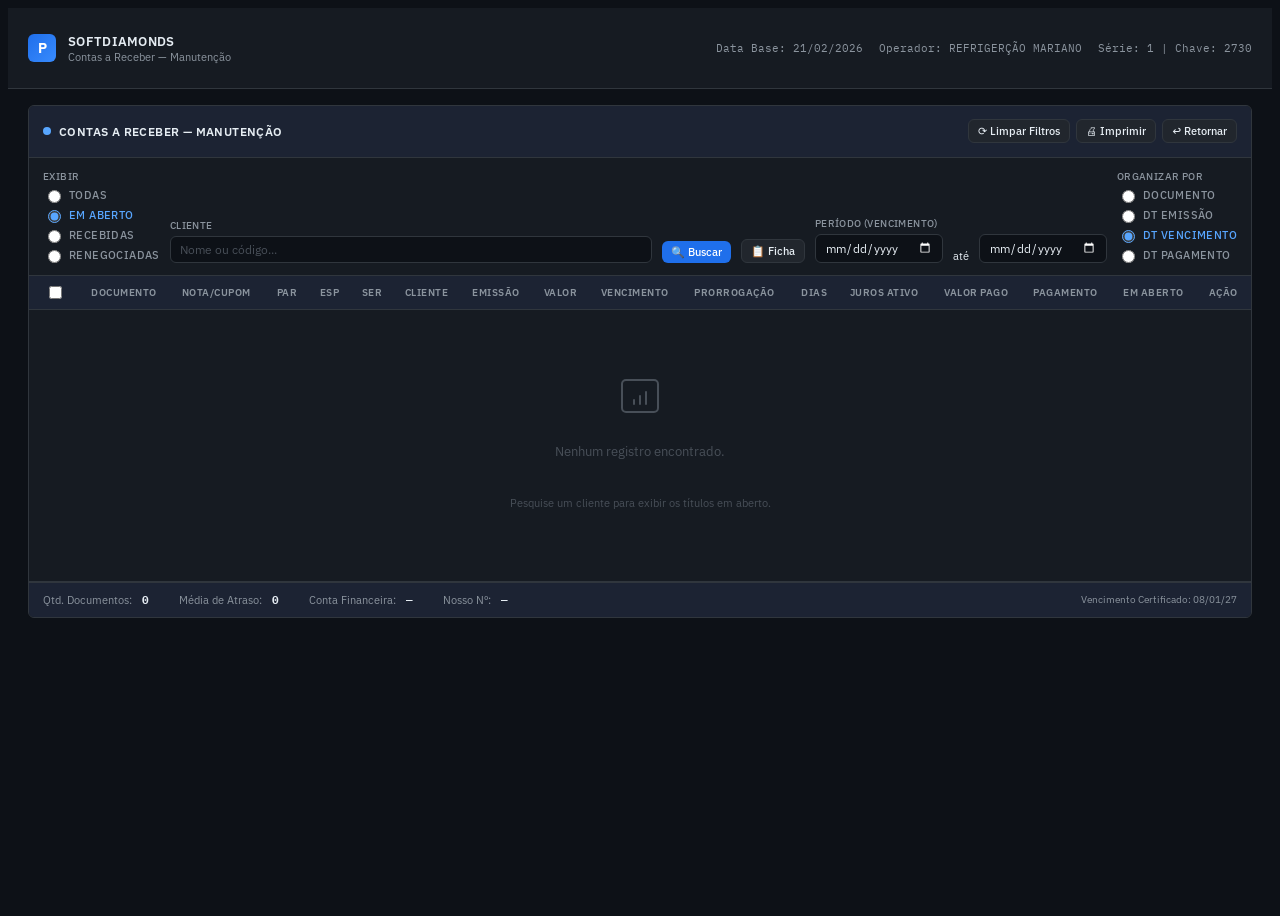
<file: DASHBOARD/GERENCIAMENTO DE CLIENTES/index.html>
<!DOCTYPE html>
<html lang="pt-BR">
<head>
  <meta charset="UTF-8" />
  <meta name="viewport" content="width=device-width, initial-scale=1.0" />
  <title>Parceiro – Contas a Receber</title>
  <link rel="stylesheet" href="style.css">
  <link href="https://fonts.googleapis.com/css2?family=IBM+Plex+Mono:wght@400;600&family=IBM+Plex+Sans:wght@300;400;500;600;700&display=swap" rel="stylesheet" />

</head>
<body>

<!-- ── TOP BAR ── -->
<div class="topbar">
  <div class="topbar-left">
    <div class="topbar-logo">P</div>
    <div>
      <div class="topbar-title">SOFTDIAMONDS</div>
      <div class="topbar-sub">Contas a Receber — Manutenção</div>
    </div>
  </div>    
  <div class="topbar-right">
    <span>Data Base: <span style="color:var(--blue)" id="dataBase">21/02/2026</span></span>
    <span>Operador: <span style="color:var(--txt-primary)">REFRIGERÇÃO MARIANO</span></span>
    <span>Série: 1 | Chave: 2730</span>
  </div>
</div>  

<!-- ── MAIN ── -->
<div class="main">

  <!-- PANEL PRINCIPAL -->
  <div class="panel">

    <!-- HEADER -->
    <div class="panel-header">
      <div class="panel-dot"></div>
      <h2>Contas a Receber — Manutenção</h2>
      <div style="margin-left:auto;display:flex;gap:6px;">
        <button class="btn btn-default btn-sm" onclick="limparFiltros()">⟳ Limpar Filtros</button>
        <button class="btn btn-default btn-sm">🖨 Imprimir</button>
        <button class="btn btn-default btn-sm">↩ Retornar</button>
      </div>
    </div>

    <!-- FILTERS -->
    <div class="filter-area">

      <!-- Exibir -->
      <div class="filter-group">
        <label>Exibir</label>
        <div class="radio-group">
          <label><input type="radio" name="exibir" value="todas"> Todas</label>
          <label class="active-radio"><input type="radio" name="exibir" value="aberto" checked> Em Aberto</label>
          <label><input type="radio" name="exibir" value="recebidas"> Recebidas</label>
          <label><input type="radio" name="exibir" value="renegociadas"> Renegociadas</label>
        </div>
      </div>

      <!-- Cliente -->
      <div class="filter-group" style="flex:1;min-width:220px;">
        <label>Cliente</label>
        <div class="filter-inline">
          <input type="text" id="inputCliente" placeholder="Nome ou código..." style="flex:1" />
          <button class="btn btn-blue btn-sm" onclick="buscarCliente()">🔍 Buscar</button>
          <button class="btn btn-default btn-sm btn-ficha" onclick="abrirFicha()">📋 Ficha</button>
        </div>
      </div>

      <!-- Período -->
        <div class="filter-group">
            <label>Período (Vencimento)</label>
            <div class="filter-inline">
            <input type="date" id="periodoDe" />
            <span style="color:var(--txt-dim);font-size:11px;">até</span>
            <input type="date" id="periodoAte" />
            </div>
        </div>

      <!-- Organizar por -->
      <div class="filter-group">
        <label>Organizar por</label>
        <div class="radio-group">
          <label><input type="radio" name="org" value="doc"> Documento</label>
          <label><input type="radio" name="org" value="emissao"> Dt Emissão</label>
          <label class="active-radio"><input type="radio" name="org" value="venc" checked> Dt Vencimento</label>
          <label><input type="radio" name="org" value="pag"> Dt Pagamento</label>
        </div>
      </div>

    </div>

    <!-- CLIENT BADGE -->
    <div class="client-badge" id="clienteBadge">
      <span class="client-code" id="clienteCode">353</span>
      <span class="client-name" id="clienteNome">MARIA APARECIDA DE PAULA SANTOS</span>
      <div style="margin-left:auto;display:flex;gap:6px">
        <div class="info-chip">F9 – Juros (Mês): <span>5,00%</span></div>
        <div class="info-chip">Carência: <span>3 dias</span></div>
      </div>
    </div>

    <!-- ACTION BAR -->
    <div class="action-bar" id="actionBar" style="display:none">
      <button class="btn btn-primary btn-sm">➕ Lançar</button>
      <button class="btn btn-default btn-sm">📥 Baixar Selecionados</button>
      <div class="action-bar-right">
        <span style="font-size:11px;color:var(--txt-sec)">Ctrl+B Baixa:</span>
        <input type="text" value="0,00" style="width:80px;text-align:right" />
        <button class="btn btn-default btn-sm">⚙ Opções</button>
      </div>
    </div>

    <!-- TABLE -->
    <div class="table-wrap">
      <table id="tabelaContas">
        <thead>
          <tr>
            <th class="cb-col"><input type="checkbox" id="checkAll" onchange="toggleAll(this)" /></th>
            <th>Documento</th>
            <th>Nota/Cupom</th>
            <th>Par</th>
            <th>Esp</th>
            <th>Ser</th>
            <th>Cliente</th>
            <th>Emissão</th>
            <th class="right">Valor</th>
            <th>Vencimento</th>
            <th>Prorrogação</th>
            <th class="center">Dias</th>
            <th class="right">Juros Ativo</th>
            <th class="right">Valor Pago</th>
            <th>Pagamento</th>
            <th class="right">Em Aberto</th>
            <th class="center">Ação</th>
          </tr>
        </thead>
        <tbody id="tbodyContas">
          <!-- Filled by JS -->
        </tbody>
      </table>

      <!-- EMPTY STATE -->
      <div class="empty-state" id="emptyState">
        <svg width="48" height="48" fill="none" viewBox="0 0 24 24" stroke="currentColor" stroke-width="1">
          <path stroke-linecap="round" stroke-linejoin="round" d="M9 17v-2m3 2v-4m3 4v-6M5 21h14a2 2 0 002-2V7a2 2 0 00-2-2H5a2 2 0 00-2 2v12a2 2 0 002 2z" />
        </svg>
        <p>Nenhum registro encontrado.</p>
        <p style="font-size:11px">Pesquise um cliente para exibir os títulos em aberto.</p>
      </div>
    </div>

    <!-- TOTALS -->
    <div class="totals-bar" id="totalsBar" style="display:none">
      <div class="total-item">
        <span class="total-label">Total Sem Juros</span>
        <span class="total-value blue" id="totSemJuros">0,00</span>
      </div>
      <div class="total-item">
        <span class="total-label">Total Com Juros</span>
        <span class="total-value yellow" id="totComJuros">0,00</span>
      </div>
      <div class="total-item">
        <span class="total-label">Total Vencido</span>
        <span class="total-value danger" id="totVencido">0,00</span>
      </div>
      <div class="total-item">
        <span class="total-label">Total a Vencer</span>
        <span class="total-value success" id="totVencer">0,00</span>
      </div>
      <div class="total-item">
        <span class="total-label">Total Pago</span>
        <span class="total-value" id="totPago">0,00</span>
      </div>
      <div class="total-item">
        <span class="total-label">Juros Pago</span>
        <span class="total-value" id="totJurosPago">0,00</span>
      </div>
      <div class="total-item">
        <span class="total-label">Crédito Disponível</span>
        <span class="total-value" id="totCredito">0,00</span>
      </div>
    </div>

    <!-- STATUS BAR -->
    <div class="status-bar">
      <div class="status-item">Qtd. Documentos: <strong id="qtdDocs">0</strong></div>
      <div class="status-item">Média de Atraso: <strong id="mediaAtraso">0</strong></div>
      <div class="status-item">Conta Financeira: <strong id="contaFin">—</strong></div>
      <div class="status-item">Nosso Nº: <strong id="nossoNum">—</strong></div>
      <div class="status-item" style="margin-left:auto;color:var(--txt-dim);font-size:10px">
        Vencimento Certificado: 08/01/27
      </div>
    </div>

  </div>
</div><!-- /main -->


<!-- ══════════════════════════════════════════════════════════
     MODAL DE BAIXA
══════════════════════════════════════════════════════════ -->
<div class="modal-overlay" id="modalBaixa">
  <div class="modal">

    <div class="modal-header">
      <h3>
        <svg width="16" height="16" fill="none" viewBox="0 0 24 24" stroke="currentColor" stroke-width="2">
          <path stroke-linecap="round" stroke-linejoin="round" d="M9 12l2 2 4-4m6 2a9 9 0 11-18 0 9 9 0 0118 0z"/>
        </svg>
        Finalizar Pagamento
      </h3>
      <button class="modal-close" onclick="fecharModal()">✕</button>
    </div>

    <div class="modal-body" id="modalBodyNormal">

      <!-- Informações do título -->
      <div class="info-card">
        <div class="info-row full">
          <label>Cliente</label>
          <span id="mCliente" style="font-family:var(--font-ui);font-size:14px;font-weight:600;">—</span>
        </div>
        <div class="info-row">
          <label>Documento / Parcela</label>
          <span id="mDocumento">—</span>
        </div>
        <div class="info-row">
          <label>Emissão</label>
          <span id="mEmissao">—</span>
        </div>
        <div class="info-row">
          <label>Vencimento</label>
          <span id="mVencimento">—</span>
        </div>
        <div class="info-row">
          <label>Dias em Atraso</label>
          <span id="mDias" class="red">—</span>
        </div>
        <div class="info-row">
          <label>Valor Original</label>
          <span id="mValor">—</span>
        </div>
        <div class="info-row">
          <label>Juros Calculado</label>
          <span id="mJuros" class="red">—</span>
        </div>
        <div class="info-row full">
          <label>Total a Receber</label>
          <span id="mTotal" class="big">—</span>
        </div>
      </div>

      <!-- Alerta de juros (se houver) -->
      <div class="juros-alert" id="jurosAlert" style="display:none">
        ⚠️ <div><strong>Título com atraso</strong> — Juros de mora calculados automaticamente (5,00% a.m. com carência de 3 dias).</div>
      </div>

      <hr class="divider" />

      <!-- Formulário de pagamento -->
      <div class="form-row">
        <div class="form-group">
          <label>Data de Pagamento</label>
          <input type="date" id="mDataPag" />
        </div>
        <div class="form-group">
          <label>Forma de Pagamento</label>
          <select id="mFormaPag">
            <option value="pix">PIX</option>
            <option value="dinheiro">Dinheiro</option>
            <option value="cartao_deb">Cartão Débito</option>
            <option value="cartao_cred">Cartão Crédito</option>
            <option value="transferencia">Transferência</option>
            <option value="boleto">Boleto</option>
            <option value="cheque">Cheque</option>
          </select>
        </div>
        <div class="form-group">
          <label>Valor Recebido (R$)</label>
          <input type="text" id="mValorRec" placeholder="0,00" />
        </div>
        <div class="form-group">
          <label>Desconto (R$)</label>
          <input type="text" id="mDesconto" placeholder="0,00" />
        </div>
        <div class="form-group full">
          <label>Observação</label>
          <input type="text" id="mObs" placeholder="Observação opcional..." />
        </div>
      </div>

    </div><!-- /modal-body-normal -->

    <!-- Success state -->
    <div class="success-overlay" id="successOverlay">
      <div class="success-circle">✓</div>
      <div class="success-title">Baixa Realizada!</div>
      <div class="success-sub" id="successMsg">Pagamento registrado com sucesso.</div>
    </div>

    <div class="modal-footer" id="modalFooter">
      <button class="btn btn-default" onclick="fecharModal()">Cancelar</button>
      <button class="btn btn-primary" onclick="confirmarBaixa()">✔ Confirmar Baixa</button>
    </div>

  </div>
</div>

<!-- ══════════════════════════════════════════════════════════
     MODAL DE FICHA
══════════════════════════════════════════════════════════ -->

<!-- MODAL FICHA NOVO -->
<div id="fichaOverlay" class="ficha-overlay">

  <div class="ficha-box">

    <div class="ficha-header">
      <h3>Clientes em Atraso</h3>
      <button class="ficha-close" onclick="fecharFicha()">✕</button>
    </div>

    <div class="ficha-body" id="listaAtrasados">
      <!-- preenchido via JS -->
    </div>

  </div>

</div>







<script src="script.js"></script>
</body>
</html>
</file>
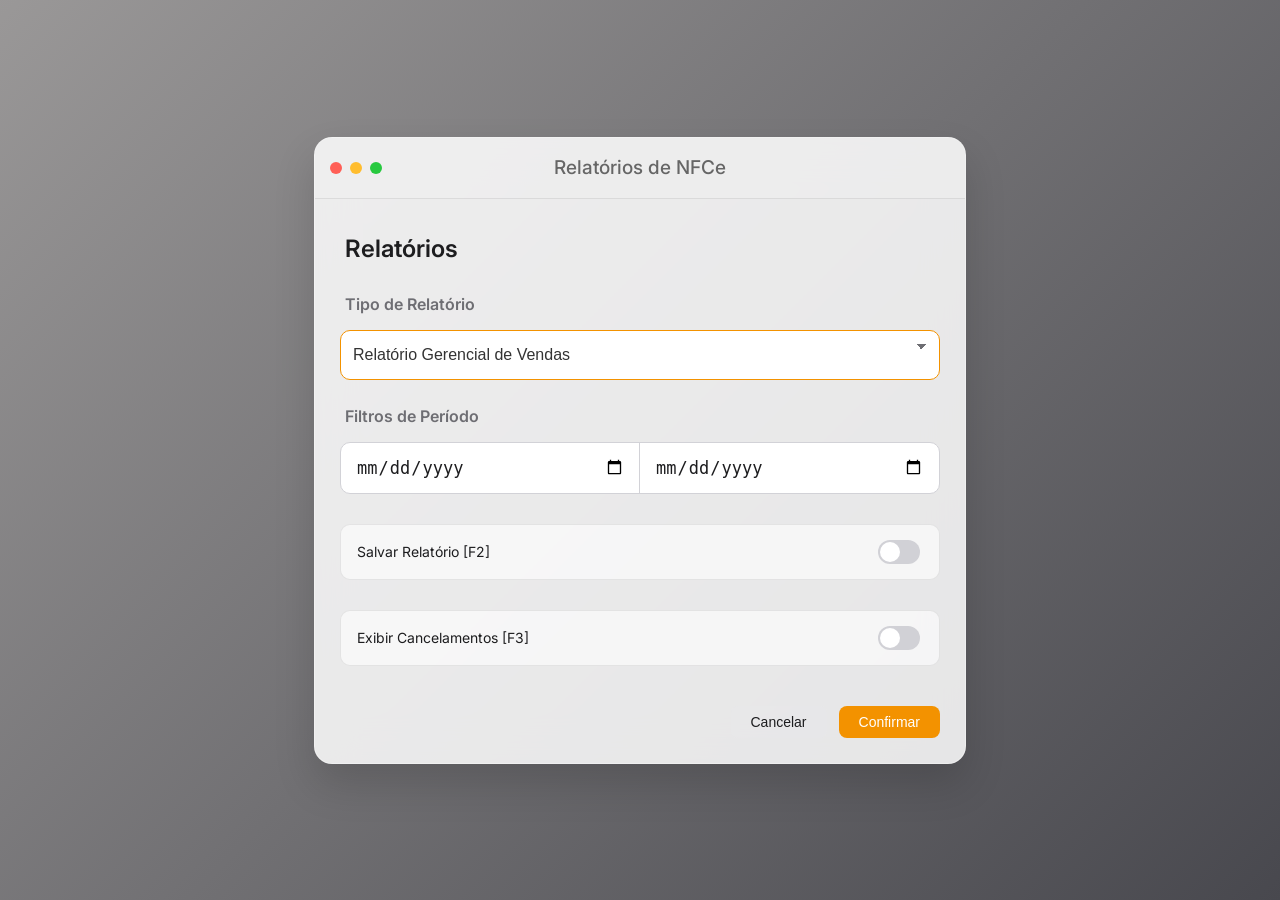
<file: DASHBOARD/GERENCIAMENTO DE RELATORIOS/index.html>
<!DOCTYPE html>
<html lang="pt-br">
<head>
    <meta charset="UTF-8">
    <title>Relatórios - Estilo Apple</title>
    <link rel="stylesheet" href="style.css">
</head>
<body>

    <div class="mac-modal">
        <!-- HEADER -->
        <div class="mac-header">
            <div class="traffic-lights">
                <span class="red"></span>
                <span class="yellow"></span>
                <span class="green"></span>
            </div>
            <div class="mac-title">Relatórios de NFCe</div>
        </div>

        <!-- BODY -->
        <div class="mac-body">
            <h2>Relatórios</h2>
            
            <!-- TIPO DE RELATÓRIO -->
            <div class="field-group">
                <label for="relatorio">Tipo de Relatório</label>
                <select id="relatorio">
                    <option>Relatório Gerencial de Vendas</option>
                    <option>Relatório de Fechamento</option>
                </select>
            </div>

            <!-- FILTROS DE PERÍODO -->
            <div class="field-group">
                <label for="data-inicio">Filtros de Período</label>
                <div class="date-container">
                    <input type="date" id="data-inicio">      
                    <input type="date" id="data-fim">
                </div>

                
            </div>

            <!-- CHECKBOX / SWITCH -->
            <div class="checkbox-container">
                <label class="apple-switch">
                    <input type="checkbox" id="checkSalvar">
                    <span>Salvar Relatório [F2]</span>
                </label>
                <label class="apple-switch">
                    <input type="checkbox" id="checkCancelados">
                    <span>Exibir Cancelamentos [F3]</span>
                </label>
            </div>
        </div>

        <!-- FOOTER -->
        <div class="mac-footer">
            <button class="btn-apple btn-secondary" id="btnCancelar">Cancelar</button>
            <button class="btn-apple btn-primary" id="btnConfirmar">Confirmar</button>
        </div>
    </div>

    <script src="script.js"></script>
</body>
</html>
</file>
<file: DASHBOARD/GERENCIAMENTO DE CLIENTES/style.css>
*::before,
*::after {
    box-sizing: border-box;
    margin: 0;
    padding: 0;
}

body {
    font-family: 'IBM Plex Sans', sans-serif;
    background: #0d1117;
    color: #e6edf3;
    min-height: 100vh;
    display: flex;
    flex-direction: column;
}

/* ── TOPBAR ── */
.topbar {
    background: #161b22;
    border-bottom: 1px solid #30363d;
    display: flex;
    align-items: center;
    justify-content: space-between;
    padding: 0 20px;
    height: 80px;
    flex-shrink: 0;
}

.topbar-left {
    display: flex;
    align-items: center;
    gap: 12px;
}

.topbar-logo {
    width: 28px;
    height: 28px;
    border-radius: 6px;
    background: linear-gradient(135deg, #1f6feb, #388bfd);
    display: flex;
    align-items: center;
    justify-content: center;
    font-weight: 700;
    font-size: 14px;
    color: #fff;
}

.topbar-title {
    font-weight: 600;
    font-size: 13px;
    color: #e6edf3;
    letter-spacing: .3px;
}

.topbar-sub {
    font-size: 11px;
    color: #8b949e;
}

.topbar-right {
    display: flex;
    align-items: center;
    gap: 16px;
    font-size: 11px;
    color: #8b949e;
}

.topbar-right span {
    font-family: 'IBM Plex Mono', monospace;
}

/* ── MAIN WRAPPER ── */
.main {
    flex: 1;
    padding: 16px 20px;
    display: flex;
    flex-direction: column;
    gap: 12px;
}

/* ── PANEL ── */
.panel {
    background: #161b22;
    border: 1px solid #30363d;
    border-radius: 6px;
    overflow: hidden;
}

.panel-header {
    background: #1c2333;
    border-bottom: 1px solid #30363d;
    padding: 8px 14px;
    display: flex;
    align-items: center;
    gap: 8px;
}

.panel-header h2 {
    font-size: 12px;
    font-weight: 600;
    color: #e6edf3;
    letter-spacing: .4px;
    text-transform: uppercase;
}

.panel-dot {
    width: 8px;
    height: 8px;
    border-radius: 50%;
    background: #58a6ff;
}

/* ── FILTER ROW ── */
.filter-area {
    padding: 12px 14px;
    display: flex;
    flex-wrap: wrap;
    gap: 10px;
    align-items: flex-end;
    border-bottom: 1px solid #30363d;
}

.filter-group {
    display: flex;
    flex-direction: column;
    gap: 4px;
}

.filter-group label {
    font-size: 10px;
    color: #8b949e;
    text-transform: uppercase;
    letter-spacing: .4px;
    font-weight: 500;
}

.filter-inline {
    display: flex;
    align-items: flex-end;
    gap: 10px;
}

input[type="date"]::-webkit-calendar-picker-indicator {
  filter: invert(1) brightness(1.8);
  cursor: pointer;
}

/* Radio group */
.radio-group {
    display: flex;
    flex-direction: column;
    gap: 4px;
}

.radio-group label {
    font-size: 11px;
    color: #8b949e;
    display: flex;
    align-items: center;
    gap: 5px;
    cursor: pointer;
}

.radio-group input[type=radio] {
    accent-color: #58a6ff;
}

.radio-group label.active-radio {
    color: #58a6ff;
}

/* Inputs */
input[type=text],
input[type=date],
select {
    background: #0d1117;
    border: 1px solid #30363d;
    border-radius: 6px;
    color: #e6edf3;
    font-family: 'IBM Plex Sans', sans-serif;
    font-size: 12px;
    padding: 5px 9px;
    outline: none;
    transition: border-color .15s;
}

input[type=text]:focus,
input[type=date]:focus,
select:focus {
    border-color: #1f6feb;
}

input[type=text]::placeholder {
    color: #484f58;
}

/* Buttons */
.btn {
    display: inline-flex;
    align-items: center;
    gap: 6px;
    padding: 5px 12px;
    border-radius: 6px;
    border: none;
    font-family: 'IBM Plex Sans', sans-serif;
    font-size: 12px;
    font-weight: 500;
    cursor: pointer;
    transition: background .15s, transform .1s;
}

.btn:active {
    transform: scale(.97);
}

.btn-default {
    background: #21262d;
    color: #e6edf3;
    border: 1px solid #30363d;
}

.btn-default:hover {
    background: #30363d;
}

.btn-primary {
    background: #238636;
    color: #fff;
}

.btn-primary:hover {
    background: #2ea043;
}

.btn-blue {
    background: #1f6feb;
    color: #fff;
}

.btn-blue:hover {
    background: #388bfd;
}

.btn-danger {
    background: #b62324;
    color: #fff;
}

.btn-danger:hover {
    background: #da3633;
}

.btn-sm {
    padding: 4px 9px;
    font-size: 11px;
}

.btn-icon {
    font-size: 13px;
}

/* Client badge */
.client-badge {
    display: none;
    align-items: center;
    gap: 10px;
    padding: 8px 14px;
    border-bottom: 1px solid #30363d;
    background: rgba(31, 111, 235, .08);
    border-left: 3px solid #58a6ff;
}

.client-badge.visible {
    display: flex;
}

.client-code {
    font-family: 'IBM Plex Mono', monospace;
    font-size: 12px;
    color: #58a6ff;
    font-weight: 600;
}

.client-name {
    font-size: 13px;
    font-weight: 600;
    color: #e6edf3;
}

/* Action bar */
.action-bar {
    display: flex;
    align-items: center;
    gap: 8px;
    padding: 8px 14px;
    border-bottom: 1px solid #30363d;
    background: #1c2333;
}

.action-bar-right {
    margin-left: auto;
    display: flex;
    align-items: center;
    gap: 8px;
}

.info-chip {
    font-size: 11px;
    font-family: 'IBM Plex Mono', monospace;
    background: #0d1117;
    border: 1px solid #30363d;
    border-radius: 6px;
    padding: 3px 8px;
    color: #8b949e;
}

.info-chip span {
    color: #d29922;
}

/* ── TABLE ── */
.table-wrap {
    overflow-x: auto;
}

table {
    width: 100%;
    border-collapse: collapse;
    font-size: 11.5px;
}

thead th {
    background: #1c2333;
    padding: 7px 10px;
    text-align: left;
    font-weight: 600;
    font-size: 10px;
    text-transform: uppercase;
    letter-spacing: .5px;
    color: #8b949e;
    border-bottom: 1px solid #30363d;
    white-space: nowrap;
    position: sticky;
    top: 0;
}

tbody tr {
    border-bottom: 1px solid #30363d;
    transition: background .1s;
}

tbody tr:nth-child(odd) {
    background: #1c2333;
}

tbody tr:nth-child(even) {
    background: #161b22;
}

tbody tr:hover {
    background: #1e3a5f;
}

tbody tr.overdue {
    background: #3d1a1a !important;
}

tbody tr.overdue:hover {
    background: #4d2020 !important;
}

td {
    padding: 6px 10px;
    white-space: nowrap;
    color: #e6edf3;
}

td.mono {
    font-family: 'IBM Plex Mono', monospace;
}

td.right {
    text-align: right;
}

td.center {
    text-align: center;
}

.badge {
    display: inline-block;
    padding: 1px 6px;
    border-radius: 3px;
    font-size: 10px;
    font-weight: 600;
    font-family: 'IBM Plex Mono', monospace;
}

.badge-red {
    background: rgba(248, 81, 73, .15);
    color: #f85149;
    border: 1px solid rgba(248, 81, 73, .3);
}

.badge-green {
    background: rgba(63, 185, 80, .12);
    color: #3fb950;
    border: 1px solid rgba(63, 185, 80, .3);
}

.badge-yellow {
    background: rgba(210, 153, 34, .12);
    color: #d29922;
    border: 1px solid rgba(210, 153, 34, .3);
}

.badge-blue {
    background: rgba(88, 166, 255, .12);
    color: #58a6ff;
    border: 1px solid rgba(88, 166, 255, .3);
}

/* checkbox col */
.cb-col {
    width: 32px;
    text-align: center;
}

input[type=checkbox] {
    accent-color: #58a6ff;
    cursor: pointer;
}

/* Baixar btn in row */
.row-baixar {
    background: #1f6feb;
    color: #fff;
    border: none;
    border-radius: 4px;
    padding: 3px 8px;
    font-size: 10px;
    font-weight: 600;
    cursor: pointer;
    font-family: 'IBM Plex Sans', sans-serif;
    transition: background .15s;
    text-transform: uppercase;
    letter-spacing: .4px;
}

.row-baixar:hover {
    background: #388bfd;
}

.row-baixar.overdue-btn {
    background: #b62324;
}

.row-baixar.overdue-btn:hover {
    background: #da3633;
}

/* Empty state */
.empty-state {
    display: flex;
    flex-direction: column;
    align-items: center;
    justify-content: center;
    padding: 60px 20px;
    gap: 12px;
}

.empty-state svg {
    color: #484f58;
}

.empty-state p {
    color: #484f58;
    font-size: 13px;
}

/* ── TOTALS BAR ── */
.totals-bar {
    display: grid;
    grid-template-columns: repeat(auto-fit, minmax(160px, 1fr));
    gap: 1px;
    background: #30363d;
    border-top: 1px solid #30363d;
}

.total-item {
    background: #1c2333;
    padding: 10px 14px;
    display: flex;
    flex-direction: column;
    gap: 3px;
}

.total-label {
    font-size: 10px;
    text-transform: uppercase;
    letter-spacing: .4px;
    color: #8b949e;
    font-weight: 500;
}

.total-value {
    font-family: 'IBM Plex Mono', monospace;
    font-size: 14px;
    font-weight: 600;
    color: #e6edf3;
}

.total-value.danger {
    color: #f85149;
}

.total-value.success {
    color: #3fb950;
}

.total-value.blue {
    color: #58a6ff;
}

.total-value.yellow {
    color: #d29922;
}

/* Status row */
.status-bar {
    background: #1c2333;
    border-top: 2px solid #30363d;
    padding: 10px 14px;
    display: flex;
    gap: 30px;
    align-items: center;    
    font-size: 11px;
    color: #8b949e;
    flex-wrap: wrap;
}

.status-item {
    display: flex;
    gap: 10px;
}

.status-item strong {
    color: #e6edf3;
    font-family: 'IBM Plex Mono', monospace;
}

/* ── MODAL ── */
.modal-overlay {
    display: none;
    position: fixed;
    inset: 0;
    background: rgba(0, 0, 0, .7);
    z-index: 1000;
    align-items: center;
    justify-content: center;
    backdrop-filter: blur(4px);
    animation: fadeIn .15s ease;
}

.modal-overlay.open {
    display: flex;
}

@keyframes fadeIn {
    from {
        opacity: 0;
    }

    to {
        opacity: 1;
    }
}

.modal {
    background: #161b22;
    border: 1px solid #30363d;
    border-radius: 10px;
    width: 520px;
    max-width: 95vw;
    box-shadow: 0 8px 32px rgba(0, 0, 0, .5);
    overflow: hidden;
    animation: slideUp .2s ease;
}

@keyframes slideUp {
    from {
        transform: translateY(20px);
        opacity: 0;
    }

    to {
        transform: translateY(0);
        opacity: 1;
    }
}

.modal-header {
    background: #1c2333;
    padding: 14px 18px;
    display: flex;
    align-items: center;
    justify-content: space-between;
    border-bottom: 1px solid #30363d;
}

.modal-header h3 {
    font-size: 14px;
    font-weight: 600;
    color: #e6edf3;
    display: flex;
    align-items: center;
    gap: 8px;
}

.modal-close {
    background: none;
    border: none;
    color: #8b949e;
    font-size: 18px;
    cursor: pointer;
    line-height: 1;
    transition: color .15s;
    padding: 2px 6px;
    border-radius: 4px;
}

.modal-close:hover {
    color: #e6edf3;
    background: #21262d;
}

.modal-body {
    padding: 18px;
    display: flex;
    flex-direction: column;
    gap: 16px;
}

/* Info card inside modal */
.info-card {
    background: #1c2333;
    border: 1px solid #30363d;
    border-radius: 6px;
    padding: 12px 14px;
    display: grid;
    grid-template-columns: 1fr 1fr;
    gap: 10px;
}

.info-row {
    display: flex;
    flex-direction: column;
    gap: 2px;
}

.info-row.full {
    grid-column: 1 / -1;
}

.info-row label {
    font-size: 10px;
    text-transform: uppercase;
    letter-spacing: .4px;
    color: #8b949e;
    font-weight: 500;
}

.info-row span {
    font-size: 13px;
    font-weight: 500;
    color: #e6edf3;
    font-family: 'IBM Plex Mono', monospace;
}

.info-row span.big {
    font-size: 20px;
    font-weight: 700;
    color: #58a6ff;
}

.info-row span.red {
    color: #f85149;
}

.divider {
    border: none;
    border-top: 1px solid #30363d;
}

/* Payment form */
.form-row {
    display: grid;
    grid-template-columns: 1fr 1fr;
    gap: 12px;
}

.form-group {
    display: flex;
    flex-direction: column;
    gap: 5px;
}

.form-group.full {
    grid-column: 1 / -1;
}

.form-group label {
    font-size: 11px;
    font-weight: 500;
    color: #8b949e;
    text-transform: uppercase;
    letter-spacing: .3px;
}

.form-group input,
.form-group select {
    width: 100%;
    padding: 7px 10px;
    font-size: 13px;
}

/* Juros alert */
.juros-alert {
    display: flex;
    align-items: center;
    gap: 10px;
    background: rgba(210, 153, 34, .1);
    border: 1px solid rgba(210, 153, 34, .3);
    border-radius: 6px;
    padding: 10px 12px;
    font-size: 12px;
    color: #d29922;
}

.modal-footer {
    padding: 14px 18px;
    border-top: 1px solid #30363d;
    display: flex;
    gap: 8px;
    justify-content: flex-end;
    background: #1c2333;
}

/* Success overlay */
.success-overlay {
    display: none;
    flex-direction: column;
    align-items: center;
    justify-content: center;
    padding: 32px 20px;
    gap: 14px;
    text-align: center;
}

.success-overlay.visible {
    display: flex;
}

.success-circle {
    width: 64px;
    height: 64px;
    border-radius: 50%;
    background: rgba(63, 185, 80, .15);
    border: 2px solid #3fb950;
    display: flex;
    align-items: center;
    justify-content: center;
    font-size: 28px;
    animation: pop .3s ease;
}

@keyframes pop {
    from {
        transform: scale(.5);
        opacity: 0;
    }

    to {
        transform: scale(1);
        opacity: 1;
    }
}

.success-title {
    font-size: 18px;
    font-weight: 700;
    color: #3fb950;
}

.success-sub {
    font-size: 13px;
    color: #8b949e;
}

/* Scrollbar */
::-webkit-scrollbar {
    width: 6px;
    height: 6px;
}

::-webkit-scrollbar-track {
    background: transparent;
}

::-webkit-scrollbar-thumb {
    background: #30363d;
    border-radius: 3px;
}

::-webkit-scrollbar-thumb:hover {
    background: #484f58;
}

/* Responsive */
@media (max-width: 700px) {
    .filter-inline {
        flex-wrap: wrap;
    }

    .form-row {
        grid-template-columns: 1fr;
    }

    .info-card {
        grid-template-columns: 1fr;
    }
}

.ficha-overlay {
  position: fixed;
  inset: 0;
  background: rgba(0,0,0,0.7);

  display: none;
  align-items: center;
  justify-content: center;

  z-index: 9999;
}

.ficha-box {
  background: #111;
  color: #fff;

  width: 500px;
  max-width: 90%;

  border-radius: 12px;
  box-shadow: 0 20px 60px rgba(0,0,0,0.5);

  overflow: hidden;
}

.ficha-header {
  display: flex;
  justify-content: space-between;
  align-items: center;

  padding: 14px 18px;
  border-bottom: 1px solid rgba(255,255,255,0.1);
}

.ficha-body {
  padding: 16px;
  max-height: 400px;
  overflow-y: auto;
}

.ficha-close {
  background: none;
  border: none;
  color: #fff;
  font-size: 18px;
  cursor: pointer;
}

.input-cliente {
  width: 95%;
  padding: 10px 12px;

  background: #1a1f2e;
  border: 1px solid rgba(255,255,255,0.08);
  border-radius: 8px;

  color: #e5e7eb;
  font-size: 13px;

  margin-bottom: 8px;

  cursor: pointer;
  transition: all 0.2s ease;
}

/* hover */
.input-cliente:hover {
  background: #23293a;
  border-color: rgba(59,130,246,0.4);
}

/* clique */
.input-cliente:active {
  transform: scale(0.98);
}

/* foco (caso use tab) */
.input-cliente:focus {
  outline: none;
  border-color: #3b82f6;
  box-shadow: 0 0 0 1px #3b82f6;
}
</file>
<file: DASHBOARD/GERENCIAMENTO DE RELATORIOS/style.css>
/* =========================
   FONTE
========================= */
@import url('https://fonts.googleapis.com/css2?family=Inter:wght@300;400;500;600&display=swap');

/* =========================
   RESET / FUNDO
========================= */
body {
    background: linear-gradient(135deg, #322e2e7e, #48484e);
    font-family: 'SF Pro Display', 'SF Pro Text', 'Inter',
        -apple-system, BlinkMacSystemFont, "Segoe UI", Roboto, sans-serif;
    -webkit-font-smoothing: antialiased;
    -moz-osx-font-smoothing: grayscale;

    display: flex;
    justify-content: center;
    align-items: center;

    height: 100vh;
    margin: 0;
}

/* =========================
   MODAL
========================= */
.mac-modal {
    width: 650px;
    min-height: 590px;

    display: flex;
    flex-direction: column;

    background: rgba(255, 255, 255, 0.85);
    backdrop-filter: blur(20px);

    border-radius: 18px;
    border: 1px solid rgba(255, 255, 255, 0.3);
    box-shadow: 0 20px 40px rgba(0, 0, 0, 0.15);

    overflow: hidden;
}

/* =========================
   HEADER
========================= */
.mac-header {
    height: 60px;
    display: flex;
    align-items: center;
    padding: 0 15px;

    background: rgba(240, 240, 240, 0.5);
    border-bottom: 1px solid rgba(0, 0, 0, 0.08);

    position: relative;
}

.traffic-lights {
    display: flex;
    gap: 8px;
}

.traffic-lights span {
    width: 12px;
    height: 12px;
    border-radius: 50%;
}

.red { background: #ff5f56; }
.yellow { background: #ffbd2e; }
.green { background: #27c93f; }

.mac-title {
    position: absolute;
    left: 0;
    width: 100%;
    text-align: center;

    font-size: 19px;
    font-weight: 500;
    color: #666;

    pointer-events: none;
}

/* =========================
   BODY
========================= */
.mac-body {
    padding: 25px;
    display: flex;
    flex-direction: column;
}

h2 {
    margin: 0 0 16px 0;
    font-weight: 600;
    color: #1d1d1f;
    margin-left: 5px;
    margin-top: 10px;
}

/* =========================
   FIELD GROUP (BASE)
========================= */

#relatorio {
    border: 1px solid #f39200;       /* cor da borda normal */
    background-color: #f39200;
    border: 1px solid #f39200;
    border-radius: 10px;
    padding: 8px 12px;
    font-size: 16px;
    background-color: #fff;       /* cor de fundo do select */
    color: #333;                  /* cor do texto */
    appearance: none;             /* remove setinha padrão em alguns navegadores */
    min-height: 50px;
    margin-top: 10px;
}

#relatorio:focus {
    outline: 2px solid #FF6600;  /* cor da borda quando selecionado/focado */
    outline-offset: 2px;         /* espaço entre borda e select */
}

label[for="relatorio"] {
    margin-top: 15px; /* puxa só esse label pra baixo */
    margin-left: 5px;
}

.field-group {
    display: flex;
    flex-direction: column;
}

.field-group + .field-group {
    margin-top: 18px;
}

.field-group label {
    font-size: 16px;
    font-weight: 600;
    color: #6e6e73;
    margin-bottom: 6px;
}

label[for="data-inicio"] {
    margin-top: 8px; /* puxa só esse label pra baixo */
    margin-left: 5px;
}

/* =========================
   SELECT (COMPACTO)
========================= */
.field-group select {
    height: 34px;
    padding: 0 36px 0 10px;

    border-radius: 7px;
    border: 1px solid #d2d2d7;

    background: #fff;
    color: #1d1d1f;
    font-size: 14px;

    appearance: none;
    cursor: pointer;

    background-image:
        linear-gradient(45deg, transparent 50%, #6e6e73 50%),
        linear-gradient(135deg, #6e6e73 50%, transparent 50%);
    background-position:
        calc(100% - 18px) 13px,
        calc(100% - 13px) 13px;
    background-size: 5px 5px;
    background-repeat: no-repeat;

    transition: border-color 0.2s, box-shadow 0.2s;
}

.field-group select:focus {
    outline: none;
    border-color: #f39200;
    box-shadow: 0 0 0 3px rgba(10,132,255,0.2);
}

/* =========================
   DATAS (DESTAQUE)
========================= */
.date-container {
    display: flex;
    align-items: center;
    

    height: 50px;
    margin-top: 10px;

    border-radius: 10px;
    border: 1px solid #d2d2d7;

    background: #fff;
    overflow: hidden;

    transition: border-color 0.2s, box-shadow 0.2s;
}

.date-container input[type="date"] {
    flex: 1;
    height: 100%;
    padding: 0 12px;

    border: none;
    background: transparent;

    font-size: 14px;
    color: #1d1d1f;

    /* Adiciona linha divisória no input da esquerda */
    position: relative;
}

.date-container input[type="date"]:first-child::after {
    content: "";
    position: absolute;
    top: 6px;
    bottom: 6px;
    right: 0;
    width: 1px;
    background: #d2d2d7;
}


.date-container input[type="date"] {
    font-size: 17px; /* aumenta o tamanho do texto e do ícone na maioria dos navegadores */
    padding: 10px 15px; /* aumenta o espaçamento interno */
    width: 180px;
}



.date-container:focus-within {
    border-color: #f39200;
    box-shadow: #f39200;
}

/* =========================
   CHECKBOX / SWITCH
========================= */
.checkbox-container {
    margin-top: 30px;
    display: flex;
    flex-direction: column;
    gap: 30px;
}

.apple-switch {
    display: flex;
    flex-direction: row-reverse;
    justify-content: space-between;
    align-items: center;

    padding: 12px 16px;
    border-radius: 10px;

    background: rgba(255,255,255,0.6);
    border: 1px solid rgba(0,0,0,0.08);

    cursor: pointer;
}

.apple-switch span {
    font-size: 14px;
    color: #1d1d1f;
}

/* Switch iOS */
.apple-switch input {
    appearance: none;
    width: 42px;
    height: 24px;

    background: #d1d1d6;
    border-radius: 999px;

    position: relative;
    cursor: pointer;
    transition: background 0.2s;
}

.apple-switch input::before {
    content: "";
    width: 20px;
    height: 20px;

    background: #fff;
    border-radius: 50%;

    position: absolute;
    top: 2px;
    left: 2px;

    transition: transform 0.2s;
}

.apple-switch input:checked {
    background: #f39200;
}

.apple-switch input:checked::before {
    transform: translateX(18px);
}

/* =========================
   FOOTER
========================= */
.mac-footer {
    margin-top: auto;
    padding: 15px 25px 25px;

    display: flex;
    justify-content: flex-end;
    gap: 12px;
}

/* =========================
   BOTÕES
========================= */
.btn-apple {
    padding: 8px 20px;
    border-radius: 8px;

    font-size: 14px;
    border: none;
    cursor: pointer;

    transition: background 0.2s, transform 0.15s;
}

/* Cancelar */
.btn-secondary {
    background: #e8e8ed43;
    color: #1d1d1f;
    border-radius: 7px;
}

.btn-secondary:hover {
    background: #292971;
    color: #fff;
}

/* Confirmar */
.btn-primary {
    background: #f39200;
    color: white;
}

.btn-primary:hover {
    background: #f39200;
    transform: translateY(-1px);
}
</file>
